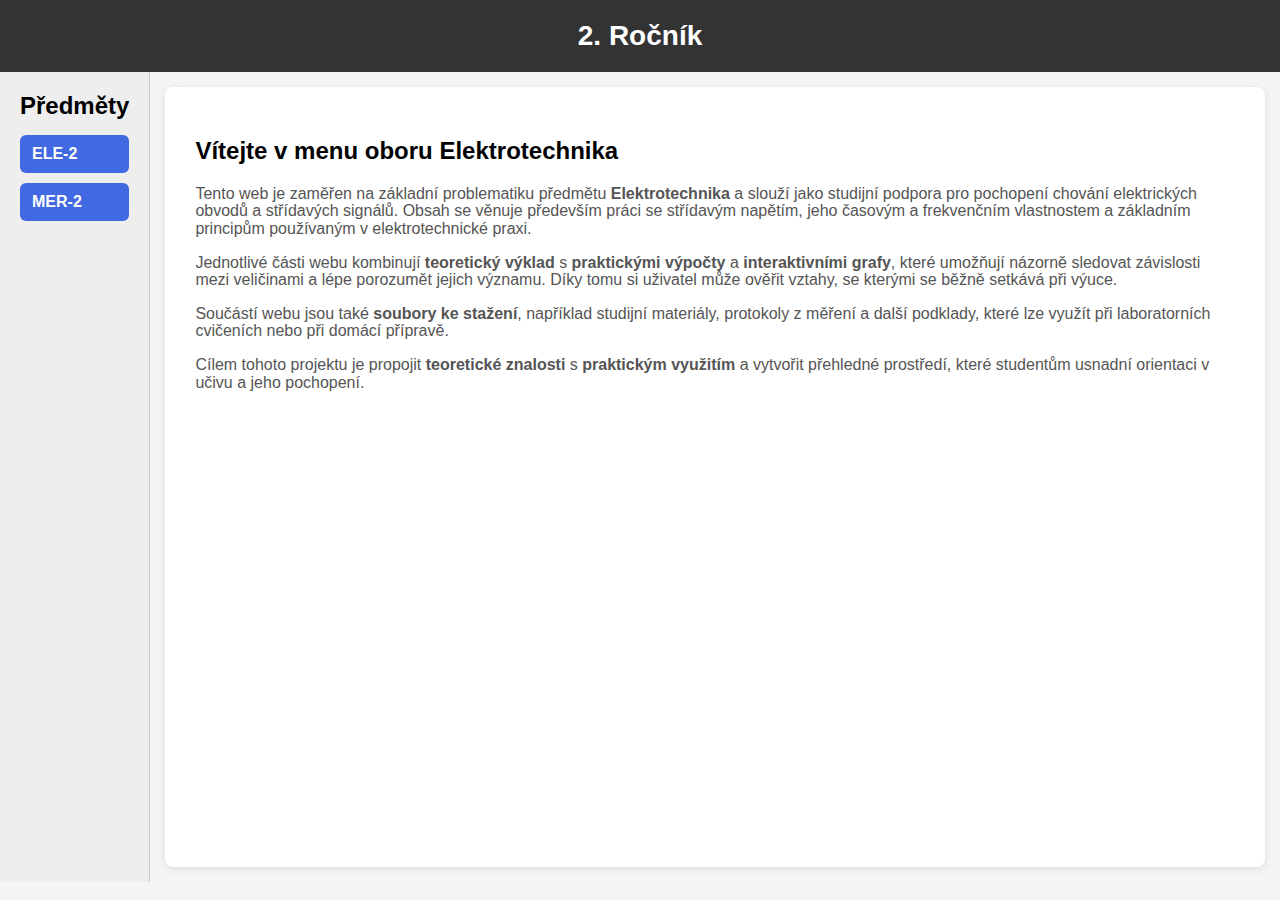
<file: index.html>
<!DOCTYPE html>
<html lang="cs">
<head>
<meta charset="UTF-8">
<meta name="viewport" content="width=device-width, initial-scale=1.0">
<title>2. Ročník – menu</title>
<link rel="icon" href="IMG/logo.png">

<link rel="stylesheet" href="style.css">

</head>

<body>

<header>2. Ročník</header>

<div class="container">
  <nav>
    <h2>Předměty</h2>
    <a href="ELE_2_WEB.html">ELE-2</a>
    <a href="MER_2_WEB.html">MER-2</a>
  </nav>

  <main>
    <h2>Vítejte v menu oboru Elektrotechnika</h2>
<p>
Tento web je zaměřen na základní problematiku předmětu
<strong>Elektrotechnika </strong> a slouží jako studijní podpora
pro pochopení chování elektrických obvodů a střídavých signálů.
Obsah se věnuje především práci se střídavým napětím,
jeho časovým a frekvenčním vlastnostem
a základním principům používaným v elektrotechnické praxi.
</p>

<p>
Jednotlivé části webu kombinují <strong>teoretický výklad</strong>
s <strong>praktickými výpočty</strong> a
<strong>interaktivními grafy</strong>,
které umožňují názorně sledovat závislosti mezi veličinami
a lépe porozumět jejich významu.
Díky tomu si uživatel může ověřit vztahy, se kterými se běžně setkává při výuce.
</p>

<p>
Součástí webu jsou také <strong>soubory ke stažení</strong>,
například studijní materiály, protokoly z měření
a další podklady, které lze využít při laboratorních cvičeních
nebo při domácí přípravě.
</p>

<p>
Cílem tohoto projektu je propojit <strong>teoretické znalosti</strong>
s <strong>praktickým využitím</strong>
a vytvořit přehledné prostředí,
které studentům usnadní orientaci v učivu a jeho pochopení.
</p>

    </p>
  </main>
</div>

</body>
</html>
</file>
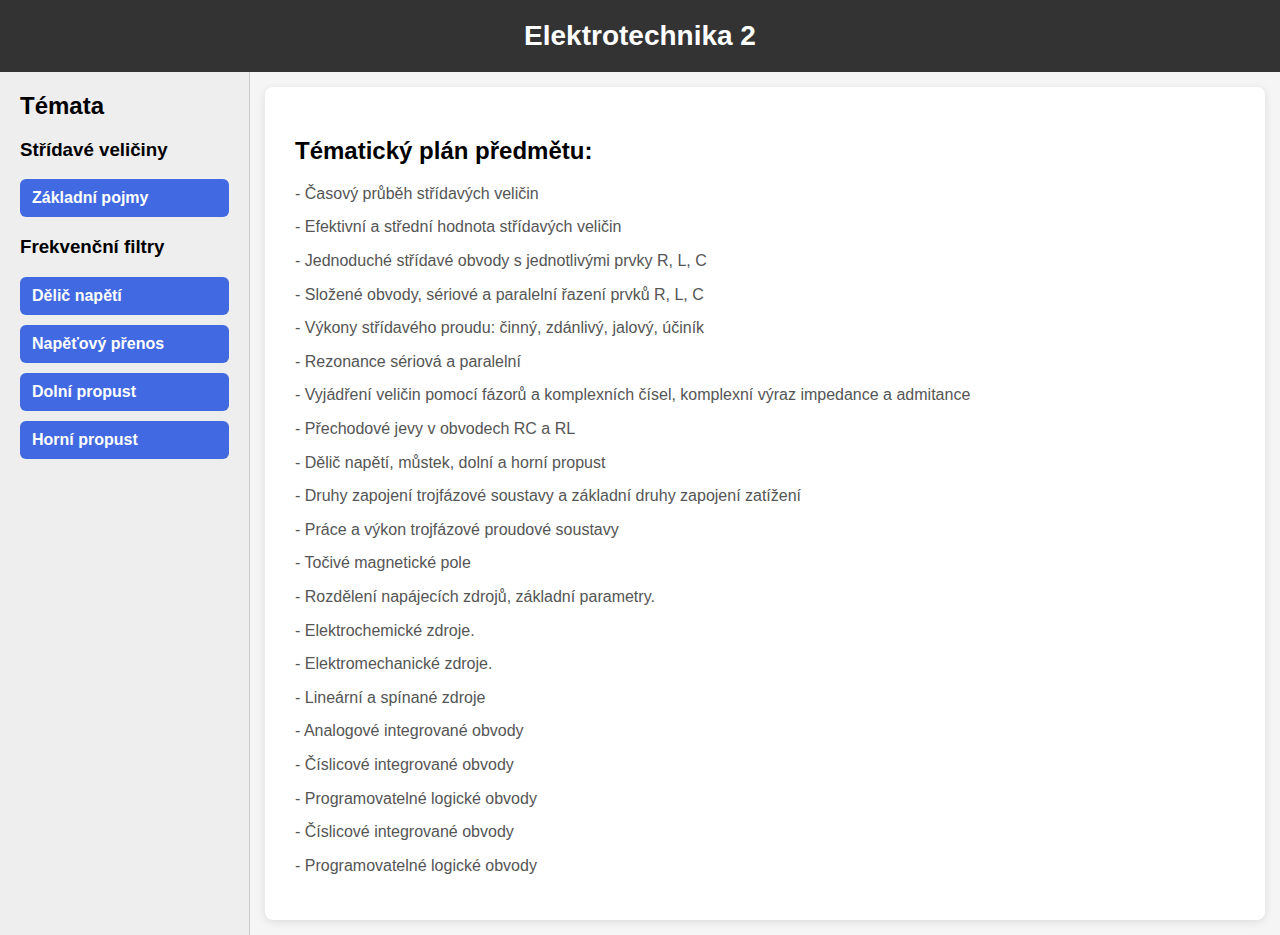
<file: ELE_2_WEB.html>
<!DOCTYPE html>
<html lang="cs">
<head>
<meta charset="UTF-8">
<meta name="viewport" content="width=device-width, initial-scale=1.0">
<title>2. Ročník – menu</title>
<link rel="icon" href="IMG/logo.png">
<link rel="stylesheet" href="style.css">

</head>

<body>

<header>Elektrotechnika 2</header>

<div class="container">
  <nav>
    <h2>Témata</h2>
    <h3>Střídavé veličiny</h3>
    <a href="BASIC_ELE_2.html" class="strid_vel">Základní pojmy</a>
    <h3>Frekvenční filtry</h3>
    <a href="VOLTAGE_DIVIDER.html" class="dolni">Dělič napětí</a>
    <a href="GAIN.html" class="dolni">Napěťový přenos</a>
    <a href="LOW_PASS_WEB.html" class="dolni">Dolní propust</a>
    <a href="HIGH_PASS_WEB.html" class="horni">Horní propust</a>
  </nav>

  <main>
    <h2>Tématický plán předmětu:</h2>
    <p>- Časový průběh střídavých veličin</p>
    <p>- Efektivní a střední hodnota střídavých veličin</p>
    <p>- Jednoduché střídavé obvody s jednotlivými prvky R, L, C</p> 
    <p>- Složené obvody, sériové a paralelní řazení prvků R, L, C</p>
    <p>- Výkony střídavého proudu: činný, zdánlivý, jalový, účiník</p>
    <p>- Rezonance sériová a paralelní</p>
    <p>- Vyjádření veličin pomocí fázorů a komplexních čísel, komplexní výraz impedance a admitance</p>
    <p>- Přechodové jevy v obvodech RC a RL</p>
    <p>- Dělič napětí, můstek, dolní a horní propust</p>
    <p>- Druhy zapojení trojfázové soustavy a základní druhy zapojení zatížení</p>
    <p>- Práce a výkon trojfázové proudové soustavy</p>
    <p>- Točivé magnetické pole</p>
    <p>- Rozdělení napájecích zdrojů, základní parametry.</p>
    <p>- Elektrochemické zdroje.</p>
    <p>- Elektromechanické zdroje.</p>
    <p>- Lineární a spínané zdroje</p>
    <p>- Analogové integrované obvody</p>
    <p>- Číslicové integrované obvody</p>
    <p>- Programovatelné logické obvody</p>
    <p>- Číslicové integrované obvody</p>
    <p>- Programovatelné logické obvody</p>
    </p>
  </main>
</div>

</body>
</html>
</file>
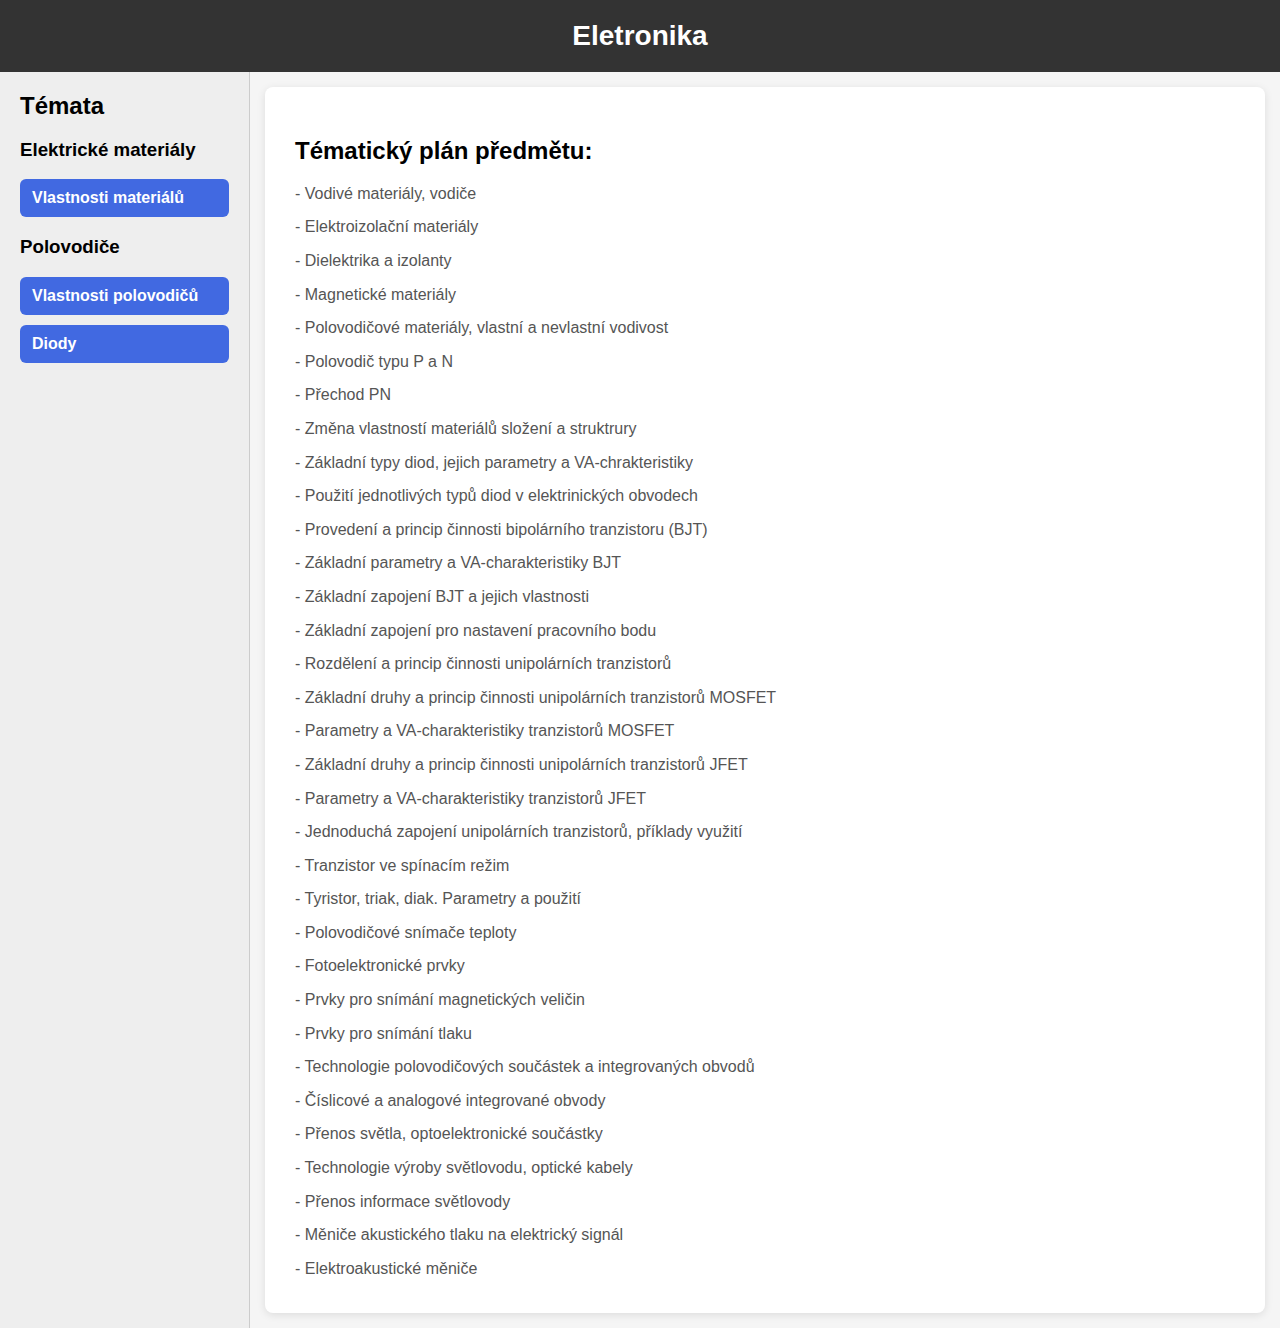
<file: ELT_2_WEB.html>
<!DOCTYPE html>
<html lang="cs">
<head>
<meta charset="UTF-8">
<meta name="viewport" content="width=device-width, initial-scale=1.0">
<title>2. Ročník – menu</title>
<link rel="icon" href="IMG/logo.png">
<link rel="stylesheet" href="style.css">

</head>
<body>
<header>Eletronika</header>

<div class="container">
  <nav>
    <h2>Témata</h2>
    <h3>Elektrické materiály</h3>
    <a href="HIGH_PASS_WEB.html" class="strid_vel">Vlastnosti materiálů</a>
    <h3>Polovodiče</h3>
    <a href="LOW_PASS_WEB.html" class="dolni">Vlastnosti polovodičů</a>
    <a href="HIGH_PASS_WEB.html" class="horni">Diody</a>
  </nav>

  <main>
    <h2>Tématický plán předmětu:</h2>
    <p>- Vodivé materiály, vodiče</p>
    <p>- Elektroizolační materiály</p>
    <p>- Dielektrika a izolanty</p>
    <p>- Magnetické materiály</p>
    <p>- Polovodičové materiály, vlastní a nevlastní vodivost</p>
    <p>- Polovodič typu P a N</p>
    <p>- Přechod PN</p>
    <p>- Změna vlastností materiálů složení a struktrury</p>
    <p>- Základní typy diod, jejich parametry a VA-chrakteristiky</p>
    <p>- Použití jednotlivých typů diod v elektrinických obvodech</p>
    <p>- Provedení a princip činnosti bipolárního tranzistoru (BJT)</p>
    <p>- Základní parametry a VA-charakteristiky BJT</p>
    <p>- Základní zapojení BJT a jejich vlastnosti</p>
    <p>- Základní zapojení pro nastavení pracovního bodu</p>
    <p>- Rozdělení a princip činnosti unipolárních tranzistorů</p>
    <p>- Základní druhy a princip činnosti unipolárních tranzistorů MOSFET</p>
    <p>- Parametry a VA-charakteristiky tranzistorů MOSFET</p>
    <p>- Základní druhy a princip činnosti unipolárních tranzistorů JFET</p>
    <p>- Parametry a VA-charakteristiky tranzistorů JFET</p>
    <p>- Jednoduchá zapojení unipolárních tranzistorů, příklady využití</p>
    <p>- Tranzistor ve spínacím režim</p>
    <p>- Tyristor, triak, diak. Parametry a použití</p>
    <p>- Polovodičové snímače teploty</p>
    <p>- Fotoelektronické prvky</p>
    <p>- Prvky pro snímání magnetických veličin</p>
    <p>- Prvky pro snímání tlaku</p>
    <p>- Technologie polovodičových součástek a integrovaných obvodů</p>
    <p>- Číslicové a analogové integrované obvody</p>
    <p>- Přenos světla, optoelektronické součástky</p>
    <p>- Technologie výroby světlovodu, optické kabely</p>
    <p>- Přenos informace světlovody</p>
    <p>- Měniče akustického tlaku na elektrický signál</p>
    <p>- Elektroakustické měniče</p>
  </main>
</div>

</body>
</html>
</file>
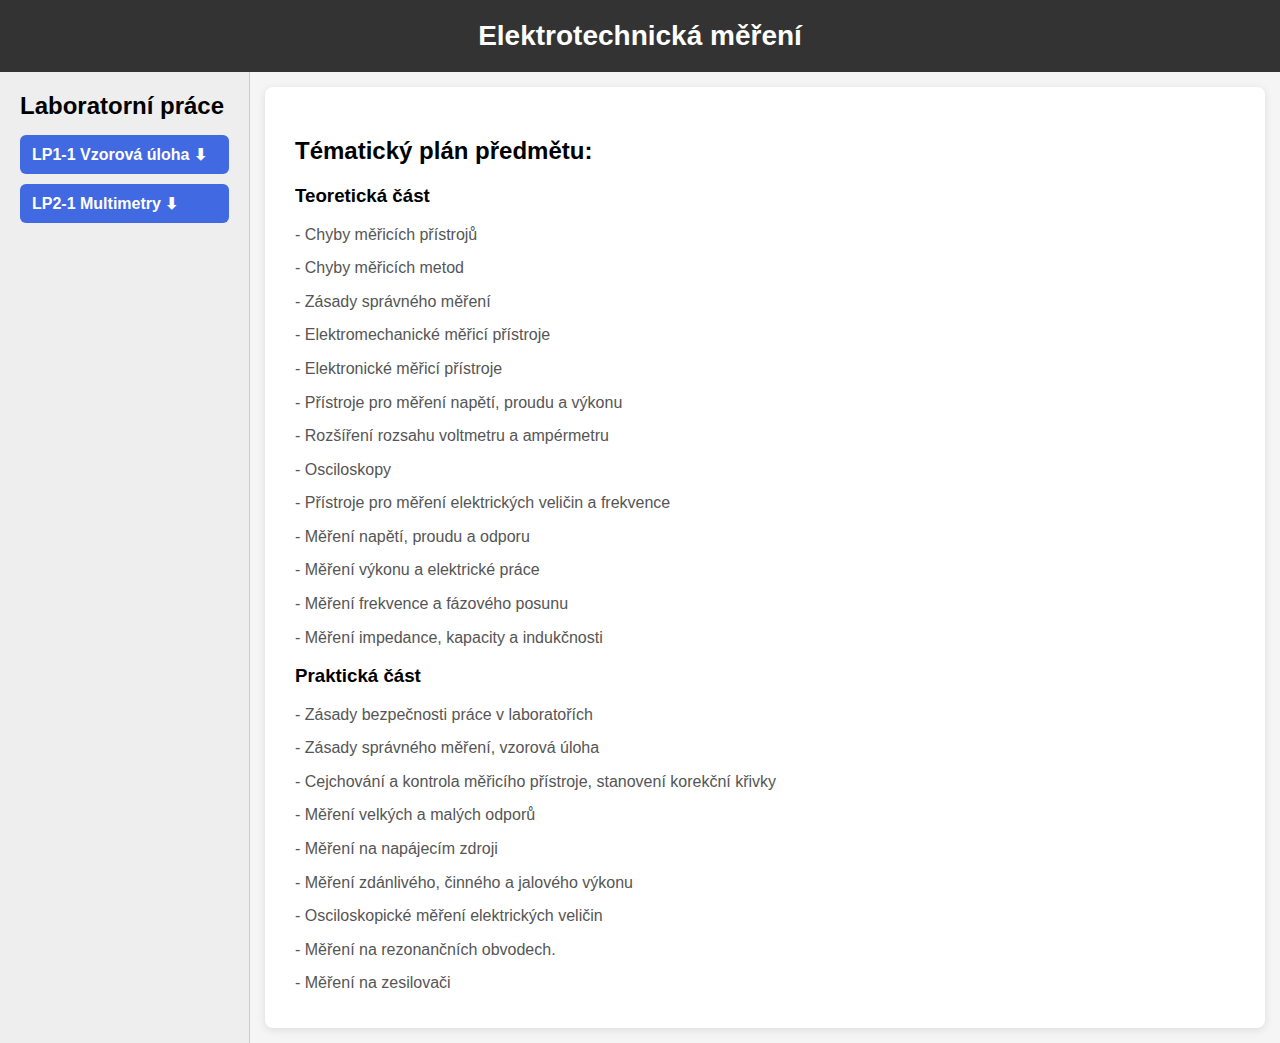
<file: MER_2_WEB.html>
<!DOCTYPE html>
<html lang="cs">
<head>
<meta charset="UTF-8">
<meta name="viewport" content="width=device-width, initial-scale=1.0">
<title>Elektrotechnika 2 – menu</title>
<link rel="stylesheet" href="style.css">
<link rel="icon" href="IMG/logo.png">
</head>
<body>
<header>Elektrotechnická měření</header>

<div class="container">
  <nav>
    <h2>Laboratorní práce</h2>
    <a href="FILES/Elektrotechnická měření 1 - Měření odporu, napětí a proudu.pdf" download class="menu-btn download">LP1-1 Vzorová úloha ⬇</a>
    <a href="FILES/LAB 1-3 MER - Chyby digitálních měřících přístrojů.pdf" download class="menu-btn download">LP2-1 Multimetry ⬇</a>
  </nav>
      <main>
      <h2>Tématický plán předmětu:</h2>
      <h3>Teoretická část</h3>
      <p>- Chyby měřicích přístrojů
      <p>- Chyby měřicích metod
      <p>- Zásady správného měření
      <p>- Elektromechanické měřicí přístroje
      <p>- Elektronické měřicí přístroje
      <p>- Přístroje pro měření napětí, proudu a výkonu
      <p>- Rozšíření rozsahu voltmetru a ampérmetru
      <p>- Osciloskopy
      <p>- Přístroje pro měření elektrických veličin a frekvence
      <p>- Měření napětí, proudu a odporu
      <p>- Měření výkonu a elektrické práce
      <p>- Měření frekvence a fázového posunu
      <p>- Měření impedance, kapacity a indukčnosti
      <h3>Praktická část</h3>
      <p>- Zásady bezpečnosti práce v laboratořích
      <p>- Zásady správného měření, vzorová úloha
      <p>- Cejchování a kontrola měřicího přístroje, stanovení korekční křivky
      <p>- Měření velkých a malých odporů
      <p>- Měření na napájecím zdroji
      <p>- Měření zdánlivého, činného a jalového výkonu
      <p>- Osciloskopické měření elektrických veličin
      <p>- Měření na rezonančních obvodech.
      <p>- Měření na zesilovači
    </main>
</div>
</file>
<file: style.css>
body {
  font-family: Arial, sans-serif;
  margin: 0;
  background-color: #f5f5f5;
}

header {
  background-color: #333;
  color: white;
  padding: 20px;
  text-align: center;
  font-size: 28px;
  font-weight: bold;
}

.container {
  display: flex;
  min-height: 90vh;
}

nav {
  width: 250px;
  background-color: #eee;
  padding: 20px;
  box-sizing: border-box;
  border-right: 1px solid #ccc;
}

nav h2 {
  margin: 0 0 15px;
}

nav a {
  display: block;
  background-color: #4169e1;
  color: white;
  text-decoration: none;
  padding: 10px 12px;
  border-radius: 6px;
  margin-bottom: 10px;
  font-weight: bold;
  transition: 0.3s;
}

nav a:hover {
  background-color: #0000ff;
}
.container > main {
  flex-grow: 1;
  padding: 30px;
  background-color: #fff;
  margin: 15px;
  border-radius: 8px;
  box-shadow: 0 2px 8px rgba(0,0,0,0.1);
}

.container > main p {
  font-size: 16px;
  color: #555;
  margin-bottom: 6px;
  line-height: 1.1;
}
</file>
